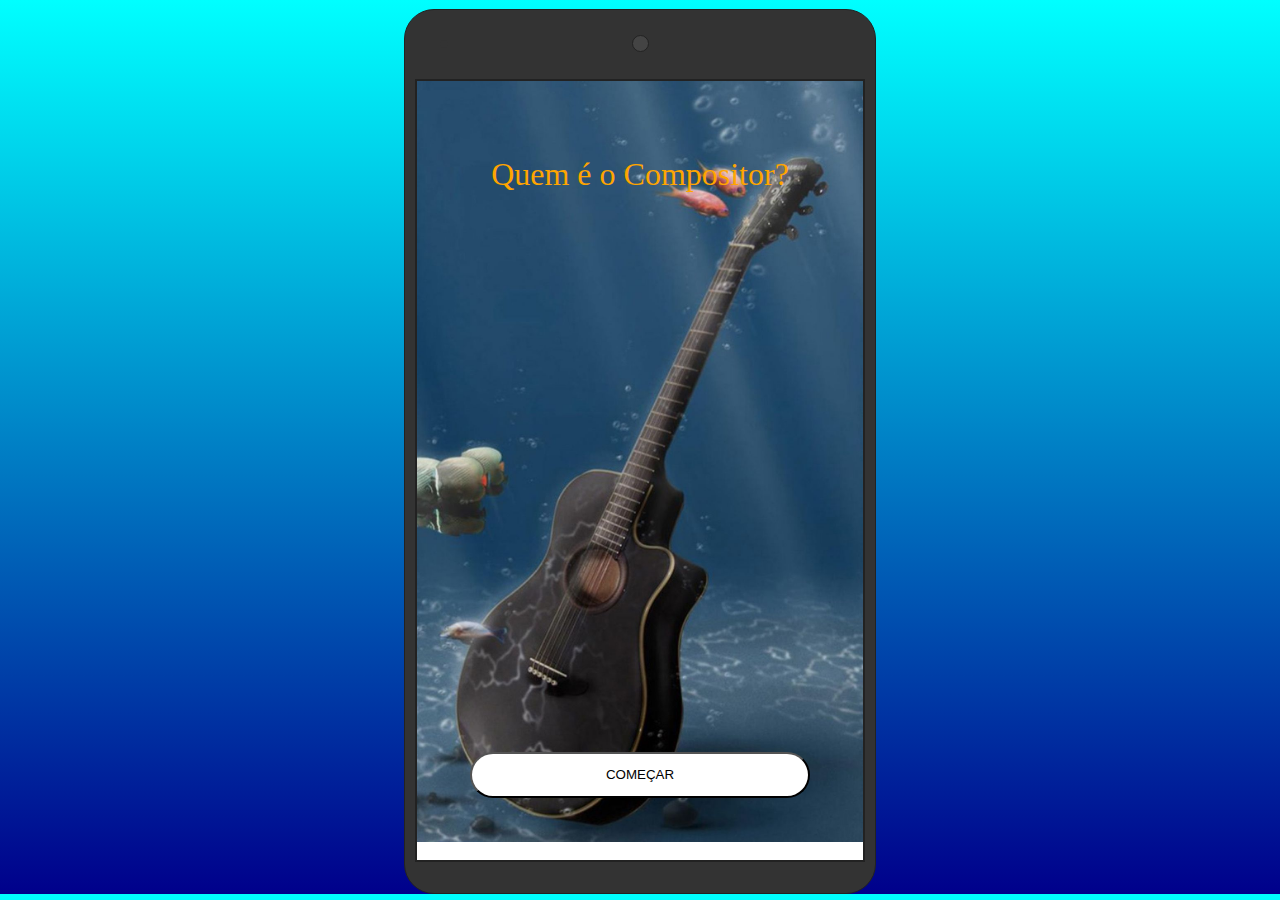
<file: index.html>
<!doctype html>
<html lang="">
<head>
  <meta charset="utf-8">
  <meta http-equiv="x-ua-compatible" content="ie=edge">
  <title></title>
  <meta name="description" content="">
  <meta name="viewport" content="width=device-width, initial-scale=1, shrink-to-fit=no">

  <link rel="manifest" href="site.webmanifest">
  <link rel="apple-touch-icon" href="icon.png">
</head>

<body>
<style type="text/css">
body{
  /*background-color: #3498db;
  background: linear-gradient(to right, #007991, #78ffd6);
  background: linear-gradient(to right, #c9d6ff, #e2e2e2);
  background: linear-gradient(to right, #6190e8, #a7bfe8);
  background: linear-gradient(to right, #6190e8, #a7bfe8);*/
  background: linear-gradient(to top, #00008B, #00FFFF);
  /*background: linear-gradient(to right, #bbd2c5, #536976); */
}
/* http://meyerweb.com/eric/tools/css/reset/ 
   v2.0 | 20110126
   License: none (public domain)
*/

html, body, div, span, applet, object, iframe,
h1, h2, h3, h4, h5, h6, p, blockquote, pre,
a, abbr, acronym, address, big, cite, code,
del, dfn, em, img, ins, kbd, q, s, samp,
small, strike, strong, sub, sup, tt, var,
b, u, i, center,
dl, dt, dd, ol, ul, li,
fieldset, form, label, legend,
table, caption, tbody, tfoot, thead, tr, th, td,
article, aside, canvas, details, embed, 
figure, figcaption, footer, header, hgroup, 
menu, nav, output, ruby, section, summary,
time, mark, audio, video {
  margin: 0;
  padding: 0;
  border: 0;
  font-size: 100%;
  font: inherit;
  vertical-align: baseline;
}
/* HTML5 display-role reset for older browsers */
article, aside, details, figcaption, figure, 
footer, header, hgroup, menu, nav, section {
  display: block;
}
body {
  line-height: 1;
}
ol, ul {
  list-style: none;
}
blockquote, q {
  quotes: none;
}
blockquote:before, blockquote:after,
q:before, q:after {
  content: '';
  content: none;
}
table {
  border-collapse: collapse;
  border-spacing: 0;
}

@keyframes pisca{
  0% {
    background-color: #333;
    box-shadow: 0px 0px 0px 0px #333;
  }
  50%{
    background-color: white;
    box-shadow: 0px 0px 5px 0px #fff;
  }
  100%{
    background-color: #333;
    box-shadow: 0px 0px 0px 0px #333;
  }
}

.notification.on .badge{
  height: 8px;
  width: 8px;
  display: table;
  position: absolute;
  float: left;
  background-color: #333;
  border-radius: 8px;
  margin-top: 20px;
  margin-left: 25px;
  box-shadow: none;
  animation: pisca 1s infinite;
}

.screen{
  height: 87vh;
  width: 50vh;
  background-color: white;
  border: solid 2px #222;
  margin-top: 3vh;
  margin-bottom: 2vh;
  box-sizing: border-box;
 }

.smartphone{
  display: table;
  margin: 0 auto;
  padding: 10px;
  background-color: #333;
  border-radius: 30px;
  position: relative;
  border: solid 1px #222;
  height: 95vh;
  box-sizing: border-box;
  margin-top: 1vh;
}

.btn-up-down{
  height: 100px;
  float: left;
  position: absolute;
  margin-left: -17px;
  margin-top: 90px;
  border-top-left-radius: 3px;
  border-bottom-left-radius: 3px;
}
.btn{
  display: table;
  display: none;
  width: 8px;
  background-color: #333;
}

.cam{
  border-radius: 15px;
  height: 15px;
  width: 15px;
  display: table;
  background-color: #444;
  border: solid 1px #222;
  margin: 0 auto;
  margin-top: 15px;
  
}

.controls, .header{
  height: 30px;
  display: table;
  width: 100%;
  
}
body{
    cursor: grab;
}
.screen-mobile{
  display: none;
  width: 100vw;
  height: 100vh;
}



@media (max-width: 600px) 
{
  .smartphone{
    display: none;
  }
  .screen-mobile{
    display: block;
  }
}
</style>

<div class='smartphone zoom-1 notification on'>
  <span class='btn btn-up-down'></span>
  <span class='btn btn-power'></span>
  
  <section class='header'>
    <span class='badge'></span>
    <span class='cam'></span>
  </section>
  <iframe class='screen' src="jogo.html"></iframe>
</div>


<iframe class='screen-mobile' src="jogo.html"></iframe>
</body>
</html>
</file>
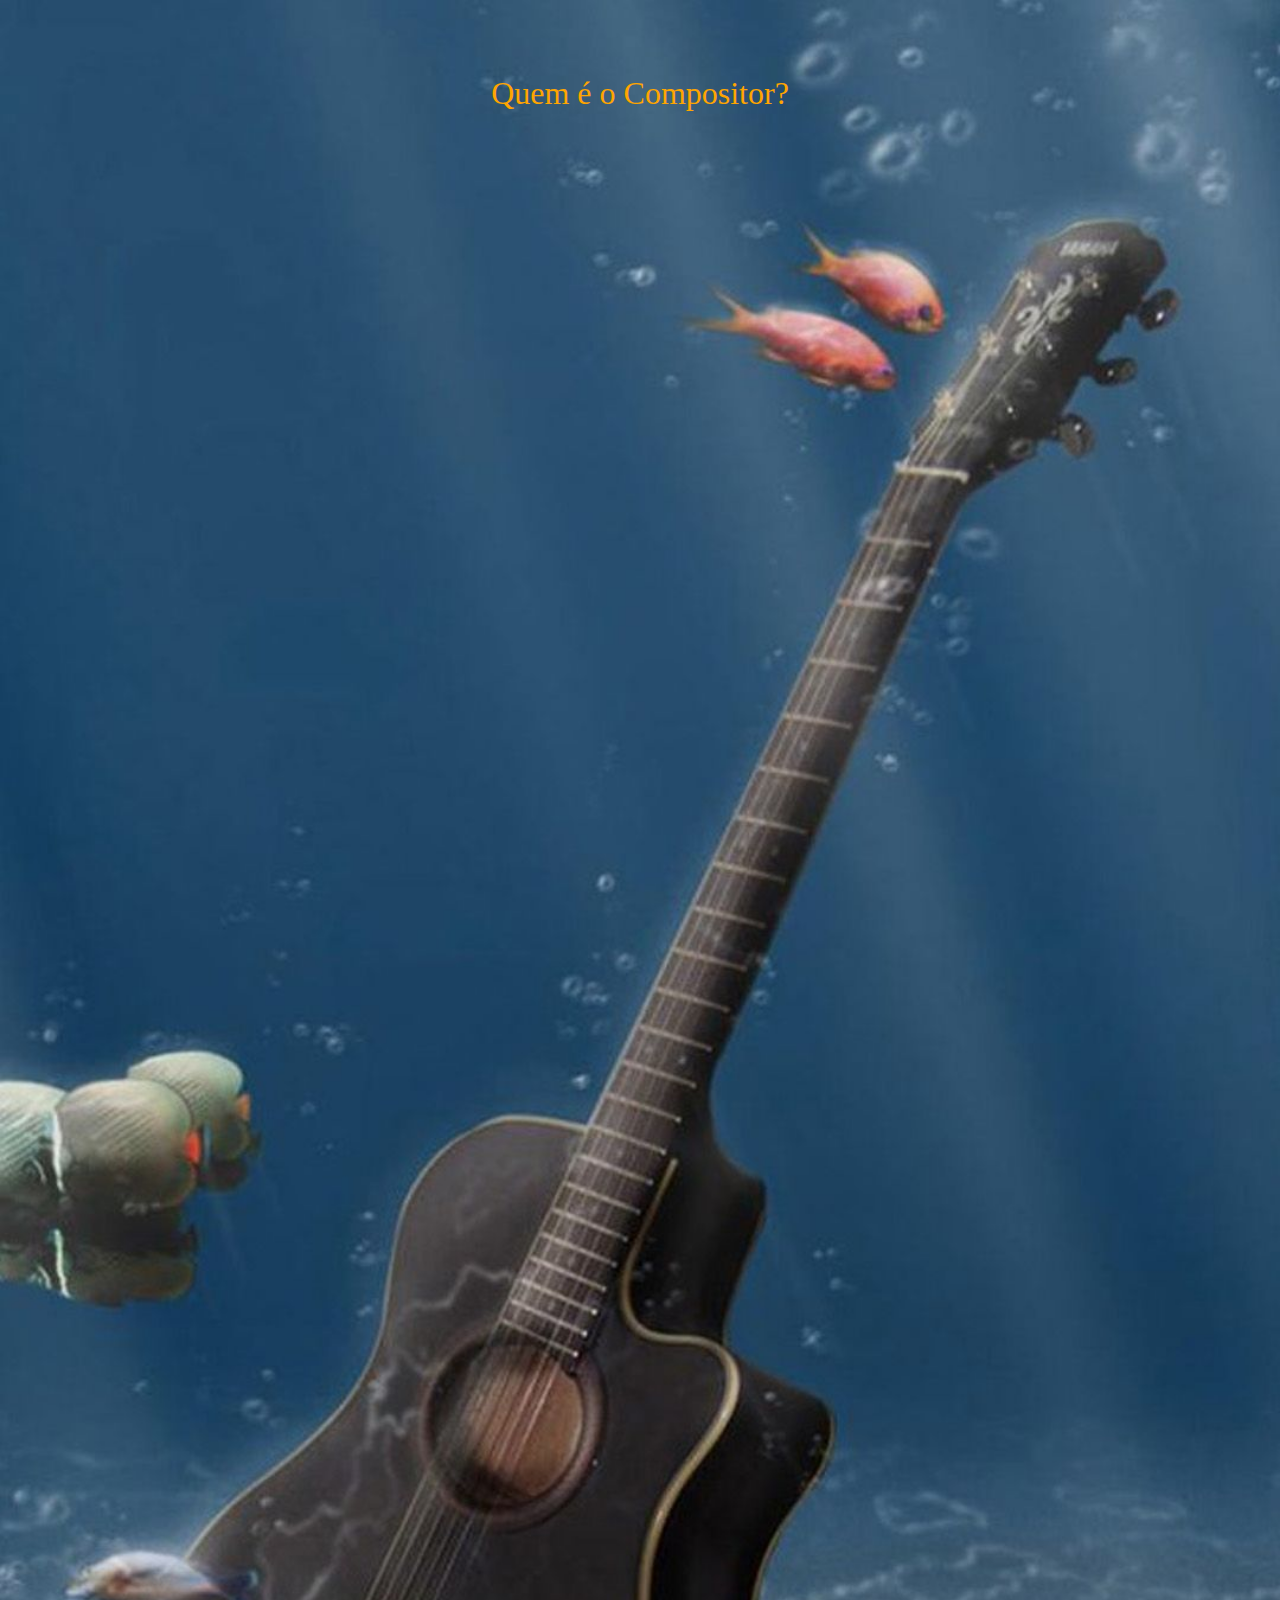
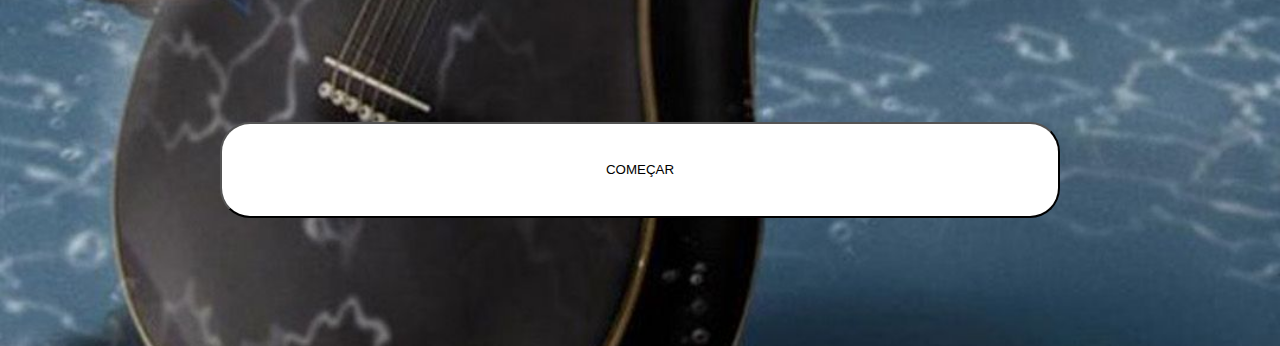
<file: jogo.html>
<!doctype html>
<html class="no-js" lang="">
<head>
  <meta charset="utf-8">
  <meta http-equiv="x-ua-compatible" content="ie=edge">
  <title>Who is The Singer?</title>

  <meta name="description" content="">
  <meta name="viewport" content="width=device-width, initial-scale=1, shrink-to-fit=no">
  <link rel="manifest" href="site.webmanifest">
  <link rel="apple-touch-icon" href="icon.png">
  <link rel="stylesheet" href="css/reset.css">
  <link rel="stylesheet" href="css/main.css">
  <link rel="stylesheet" type="text/css" href="font/material-icons.css"> 


</head>

<body>

  <section class="inicio">
    <h1>Quem é o Compositor?</h1>    
	<button>COMEÇAR</button>
	
  </section>

  <section class="singer-1">
	  
	  <h1 align="center">Who is the singer?</h1>   
	      
	<span class="tempo">00</span>
	
	  <img src="img/gorillaz-tv.jpg"  class="img1" id="gorillaz">
	  
	  <img src="img/black.jpg" class="img1" id="black">
	  
	  <img src="img/lixo.jpg" class="img2" id="lixo">
	  
	  <img src="img/artic.jpg" class="img2" id="artic">
	  
  	<p>
		  <span class="mticons" class="play" id="play">play_circle_filled</span>
		  
		  <span class="mticons" class="info" id="info">info</span>  
		  
  	</p>
  	
  </section>

  <section class="singer-2">

	  <h1 align="center">Who is the singer?</h1>
	  
	  <span class="tempo">0</span>
	  
	  <img src="img/queen.jpg"  class="img1" id="queen">
	  
	  <img src="img/kansas.png" class="img1" id="kansas">
	  
	  <img src="img/lixo.jpg" class="img2" id="lixoc">
	  
	  <img src="img/aero.png" class="img2" id="aero">
	  
  	<p>

		  <span class="mticons" class="play" id="play2">play_circle_filled</span>
		  
		  <span class="mticons" class="info" id="info2">info</span>  
		  
	  </p>
	  
  </section>

  	
  <section class="final">

	  <h1 align="center">Who is the singer?</h1>
	  
	  <h2 class="time">Seu tempo foi de : </h2>
	  
	  <h2>Primeira Fase</h2>
	  
	  <img src="img/gorillaz-tv.jpg"  class="img4" id="rgorillaz">
	  
	  <img src="img/artic.jpg" class="img4" id="rartic"> <br>
	  
	  <h2>Segunda Fase</h2>
	  
	  <img src="img/queen.jpg"  class="img3" id="rqueen">
	  
	  <img src="img/kansas.png" class="img3" id="rkansas">
	  
	  <img src="img/lixo.jpg" class="img3" id="rlixo">
	  
	  <button class="botao" id="botao">Conferir Respostas</button> <br>
	  
  	<form>

	  <button class="mticons" class="play" id="play2">home</span>
		
	  </form>
	  
  </section>

  
 

  <script src="https://ajax.googleapis.com/ajax/libs/jquery/3.4.1/jquery.min.js"></script>

  <script type="text/javascript">
  	
  	var musica1 = new Audio('');
  	var musica2 = new Audio('');
  	var musica3 = new Audio('');

  	var cont = 0;
  	var gorillaz = 0;
  	var artic = 0;
  	var lixo = 0;
  	var kansas = 0;
  	var queen = 0;

  	var time;

  	$('section.inicio button').on('click', function(){

  		$('section').hide();

  		$('section.singer-1').show();

  			setInterval(function(){

  			var tempo = parseInt($('span.tempo').text());

  			soma = tempo + 1;

  			if (soma < 10) {

  				soma = "0"+soma;

  			};

  			$('span.tempo').text(soma + "s");

  		},1000);

  	});

  	$('#artic').one('click', function(){

  		artic++;

  		cont++;

  		$(this).css({opacity : 0.5});

  		if (cont == 2) {

  		$('section').hide();

  		$('section.singer-2').show();

  		musica1.pause();

  		musica2.pause();

  		}
  		
  	});

  	$('#gorillaz').one('click', function(){

  		gorillaz++;

  		cont++;

  		$(this).css({opacity : 0.5});

  		if (cont == 2) {

  		$('section').hide();

  		$('section.singer-2').show();

  		musica1.pause();

  		musica2.pause();

  		}
  	});

  	$('#lixo').one('click', function(){

  		cont++;

  		$(this).css({opacity : 0.5});

  		if (cont == 2) {

  		$('section').hide();

  		$('section.singer-2').show();

  		musica1.pause();

  		musica2.pause();

  		}
  	});

  	$('#black').one('click', function(){
		  
  		cont++;
  		$(this).css({opacity : 0.5});
  		if (cont == 2) {
  		$('section').hide();
  		$('section.singer-2').show();
  		musica1.pause();
  		musica2.pause();
  		}
  	});

  	$('#queen').one('click', function(){
  		cont++;
  		queen++;
  		$(this).css({opacity : 0.5});
  		if (cont == 5) {
  		$('section').hide();
  		$('section.final').show();
  		musica1.pause();
  		musica2.pause();
  		musica3.pause();
  		var time = parseInt($('span.tempo').text());
  		$('h2.time').text('Seu tempo foi de : '+time+'s');
  		}
  	});

  	$('#lixoc').one('click', function(){
  		cont++;
  		lixo++;
  		$(this).css({opacity : 0.5});
  		if (cont == 5) {
  		$('section').hide();
  		$('section.final').show();
  		musica1.pause();
  		musica2.pause();
  		musica3.pause();

  		var time = parseInt($('span.tempo').text());
  		$('h2.time').text('Seu tempo foi de : '+time+'s');
  		}
  	});

  	$('#kansas').one('click', function(){
  		cont++;
  		kansas++;
  		$(this).css({opacity : 0.5});
  		if (cont == 5) {
  		$('section').hide();
  		$('section.final').show();
  		musica1.pause();
  		musica2.pause();
  		musica3.pause();
  		var time = parseInt($('span.tempo').text());
  		$('h2.time').text('Seu tempo foi de : '+time+'s');
  		}
  	  	});

  	$('#aero').one('click', function(){
  		cont++;
  		$(this).css({opacity : 0.5});
  		if (cont == 5) {
  		$('section').hide();
  		$('section.final').show();
  		musica1.pause();
  		musica2.pause();
  		musica3.pause();
  		}
  	});

  	var msc = 0;
  	$('#play').on('click', function(){
  		if (msc == 0) {
  			musica1 = new Audio('musica/cantores/gorillaz.mp3');
  			musica1.play();
  			musica2 = new Audio('musica/cantores/mine.mp3');
  			musica2.play();
  			msc++;
  		} else if (msc == 1) {
  			musica1.pause();
  			musica2.pause();
  			msc--;
  		}
  	});

  		$('#play2').on('click', function(){
  		if (msc == 0) {
  			musica1 = new Audio('musica/cantores/queen.mp3');
  			musica1.play();
  			musica2 = new Audio('musica/cantores/carry.mp3');
  			musica2.play();
  			musica3 = new Audio('musica/cantores/porsche.mp3');
  			musica3.play();
  			msc++;
  		} else if (msc == 1) {
  			musica1.pause();
  			musica2.pause();
  			musica3.pause();
  			msc--;
  		}

  		
  	});

  	$('#info').on('click', function(){
  		alert('Pressione play, após isso descubra os dois cantores e pressione a imagem dos mesmos. Boa Sorte !');	
  	});

  	$('#info2').on('click', function(){
  		alert('Pressione play, após isso descubra os tres cantores e pressione a imagem dos mesmos. Boa Sorte !');	
  	});

  	$('#botao').on('click', function(){
		if (gorillaz == 0) {
			$(rgorillaz).css({opacity : 0.5});
		}
		if (artic == 0) {
			$(rartic).css({opacity : 0.5});
		}
		if (queen == 0) {
			$(rqueen).css({opacity : 0.5});
		}
		if (lixo == 0) {
			$(rlixo).css({opacity : 0.5});
		}
		if (kansas == 0) {
			$(rkansas).css({opacity : 0.5});
		}
  		
  		alert('Correção: Aqui se mostras imagens das respostas certas, se errou, a imagem irá ficar mais clara');

  	});

  	




  </script>
  <script src="js/plugins.js"></script>
  <script src="js/main.js"></script>

</body>
</html>
</file>
<file: css/main.css>
.final, .singer-1, .singer-2 {
	display: none;
}

@font-face {
     font-family: abel;
     src: url('../font/Abel-Regular.ttf');
}
@font-face {
  font-family: 'mticons';
  font-style: normal;
  font-weight: 400;
  src: url(../font/MaterialIcons-Regular.ttf);
}

.mticons{
    font-family:mticons;
    font-size: 500%;
    background: none;
    border: none;
}

.faicons{
    font-family:faicons;
}


.inicio {
	background: url(../img/inicio.jpg);
	background-size: 100%;
	text-align: center;
	font-style: "Comic Sans MS", cursive, sans-serif;
}

.inicio h1 {
	padding-top: 77px;
	color: orange;
	font-size: 200%;
}

.inicio button {
	margin-top: 126%;
	margin-bottom: 10%;
	padding: 3% 30%;
	background-color:white;
	border-radius: 30px;
	border-color: black;
}

.tempo {
	font-size: 200%;
	position: absolute;
	top: 70px;
	left: 100px;
}

.singer-1 {
	background: url(../img/fundo.jpg) no-repeat;
	background-size: 1200px, 1080px;
	display: none;
}

.singer-1 h1 {
	padding: 10%;
	font-weight: bold;
	font-size: 180%;
}

.img1 {
	margin-left: 5%;
	margin-top: 30px;
	border-radius: 100%;
	border: 1px solid;
	border-color: black;
	width: 150px;
	height: 150px;

}

.img2 {
	margin-left: 5%;
	margin-top: 30px;
	margin-bottom: 25%;
	border-radius: 100%;
	border: 1px solid;
	border-color: black;
	width: 150px;
	height: 150px;

}

.singer-1 span {
	margin-left: 17%;
}

.singer-2 {
	background: url(../img/fundo.jpg) no-repeat;
	background-size: 1200px, 1080px;
	display: none;
}

.singer-2 h1 {
	padding: 10%;
	font-weight: bold;
	font-size: 180%;
}

.singer-2 span {
	margin-left: 17%;
}

.final {
	background: url(../img/fundo.jpg) no-repeat;
	background-size: 1200px, 1080px;
	text-align: center;
}

.final h1 {
	padding: 10%;
	font-weight: bold;
	font-size: 180%;
}

.final h2 {
	font-size: 130%;
	font-weight: bold;
	margin-bottom: 5%;
}

.img3 {
	width: 100px;
	height: 100px;
	border-radius: 100%;
	border: 1px solid;
	border-color: black;
	margin-bottom: 10%;
}

.img4 {
	width: 100px;
	height: 100px;
	border-radius: 100%;
	border: 1px solid;
	border-color: black;
	margin-bottom: 5%;
}

.botao {
  display: inline-block;
  text-align: center;
  border-width: 1px;
  border-style: solid;
  margin-bottom: 13%;
  text-transform: uppercase;
  text-decoration: none;
  line-height: 1.1;
  font-weight: normal;
  font-family: sans-serif;
  color: #FFFFFF;
  font-size: 12px;
  background-color: #F50000;
  background-image: -webkit-linear-gradient(top, #fa0000 0%, #e93535 48%, #F50000 49%, #F50000 82%, #ff1212 100%);
  background-image: -moz-linear-gradient(top, #fa0000 0%, #e93535 48%, #F50000 49%, #F50000 82%, #ff1212 100%);
  background-image: -o-linear-gradient(top, #fa0000 0%, #e93535 48%, #F50000 49%, #F50000 82%, #ff1212 100%);
  background-image: linear-gradient(top, #fa0000 0%, #e93535 48%, #F50000 49%, #F50000 82%, #ff1212 100%);
  border-color: hsl(0, 38%, 48%);
  -webkit-box-shadow: inset 0 0 1px 1px #ff4d4d, 0 0 1px 3px rgba(0, 0, 0, 0.15);
  -moz-box-shadow: inset 0 0 1px 1px #ff4d4d, 0 0 1px 3px rgba(0, 0, 0, 0.15);
  box-shadow: inset 0 0 1px 1px #ff4d4d, 0 0 1px 3px rgba(0, 0, 0, 0.15);
  -webkit-text-shadow: 1px 1px 1px #8f0000;
  -moz-text-shadow: 1px 1px 1px #8f0000;
  -o-text-shadow: 1px 1px 1px #8f0000;
  text-shadow: 1px 1px 1px #8f0000;
  -webkit-border-radius: 25px;
  -moz-border-radius: 25px;
  border-radius: 25px;
  padding: 12px 30px 12px 30px;

}

.botao strong {
  letter-spacing: 1px;
  font-size: 22px;
}

.botao:hover {
  color: #FFFFFF;
  background-color: #ff0505;
  background-image: -webkit-linear-gradient(top, #ff0a0a 0%, #ea4343 48%, #ff0505 49%, #ff0505 82%, #ff2121 100%);
  background-image: -moz-linear-gradient(top, #ff0a0a 0%, #ea4343 48%, #ff0505 49%, #ff0505 82%, #ff2121 100%);
  background-image: -o-linear-gradient(top, #ff0a0a 0%, #ea4343 48%, #ff0505 49%, #ff0505 82%, #ff2121 100%);
  background-image: linear-gradient(top, #ff0a0a 0%, #ea4343 48%, #ff0505 49%, #ff0505 82%, #ff2121 100%);
  border-color: hsl(0, 39%, 51%);
  -webkit-box-shadow: inset 0 0 1px 1px #ff5757, 0 0 1px 3px rgba(0, 0, 0, 0.15);
  -moz-box-shadow: inset 0 0 1px 1px #ff5757, 0 0 1px 3px rgba(0, 0, 0, 0.15);
  box-shadow: inset 0 0 1px 1px #ff5757, 0 0 1px 3px rgba(0, 0, 0, 0.15);
  -webkit-text-shadow: 1px 1px 1px #9e0000;
  -moz-text-shadow: 1px 1px 1px #9e0000;
  -o-text-shadow: 1px 1px 1px #9e0000;
  text-shadow: 1px 1px 1px #9e0000;
}

.botao:active {
  color: #FFFFFF;
  background-color: #e60000;
  background-image: -webkit-linear-gradient(top, #dc0000 0%, #F50000 100%);
  background-image: -moz-linear-gradient(top, #dc0000 0%, #F50000 100%);
  background-image: -o-linear-gradient(top, #dc0000 0%, #F50000 100%);
  background-image: linear-gradient(top, #dc0000 0%, #F50000 100%);
  padding: 13px 30px 11px 30px;
}
</file>
<file: font/material-icons.css>
@font-face {
  font-family: 'Material Icons';
  font-style: normal;
  font-weight: 400;
  /*src: url(MaterialIcons-Regular.eot); /* For IE6-8 */
  src: url(../font/MaterialIcons-Regular.ttf);
}

.material-icons {
  font-family: 'Material Icons';
  font-weight: normal;
  font-style: normal;
  color: red;
  font-size: 36px;  /* Preferred icon size */
  display: inline-block;
  line-height: 1;
  text-transform: none;
  letter-spacing: normal;
  word-wrap: normal;
  white-space: nowrap;
  direction: ltr;

  /* Support for all WebKit browsers. */
  -webkit-font-smoothing: antialiased;
  /* Support for Safari and Chrome. */
  text-rendering: optimizeLegibility;

  /* Support for Firefox. */
  -moz-osx-font-smoothing: grayscale;

  /* Support for IE. */
  font-feature-settings: 'liga';
}
</file>
